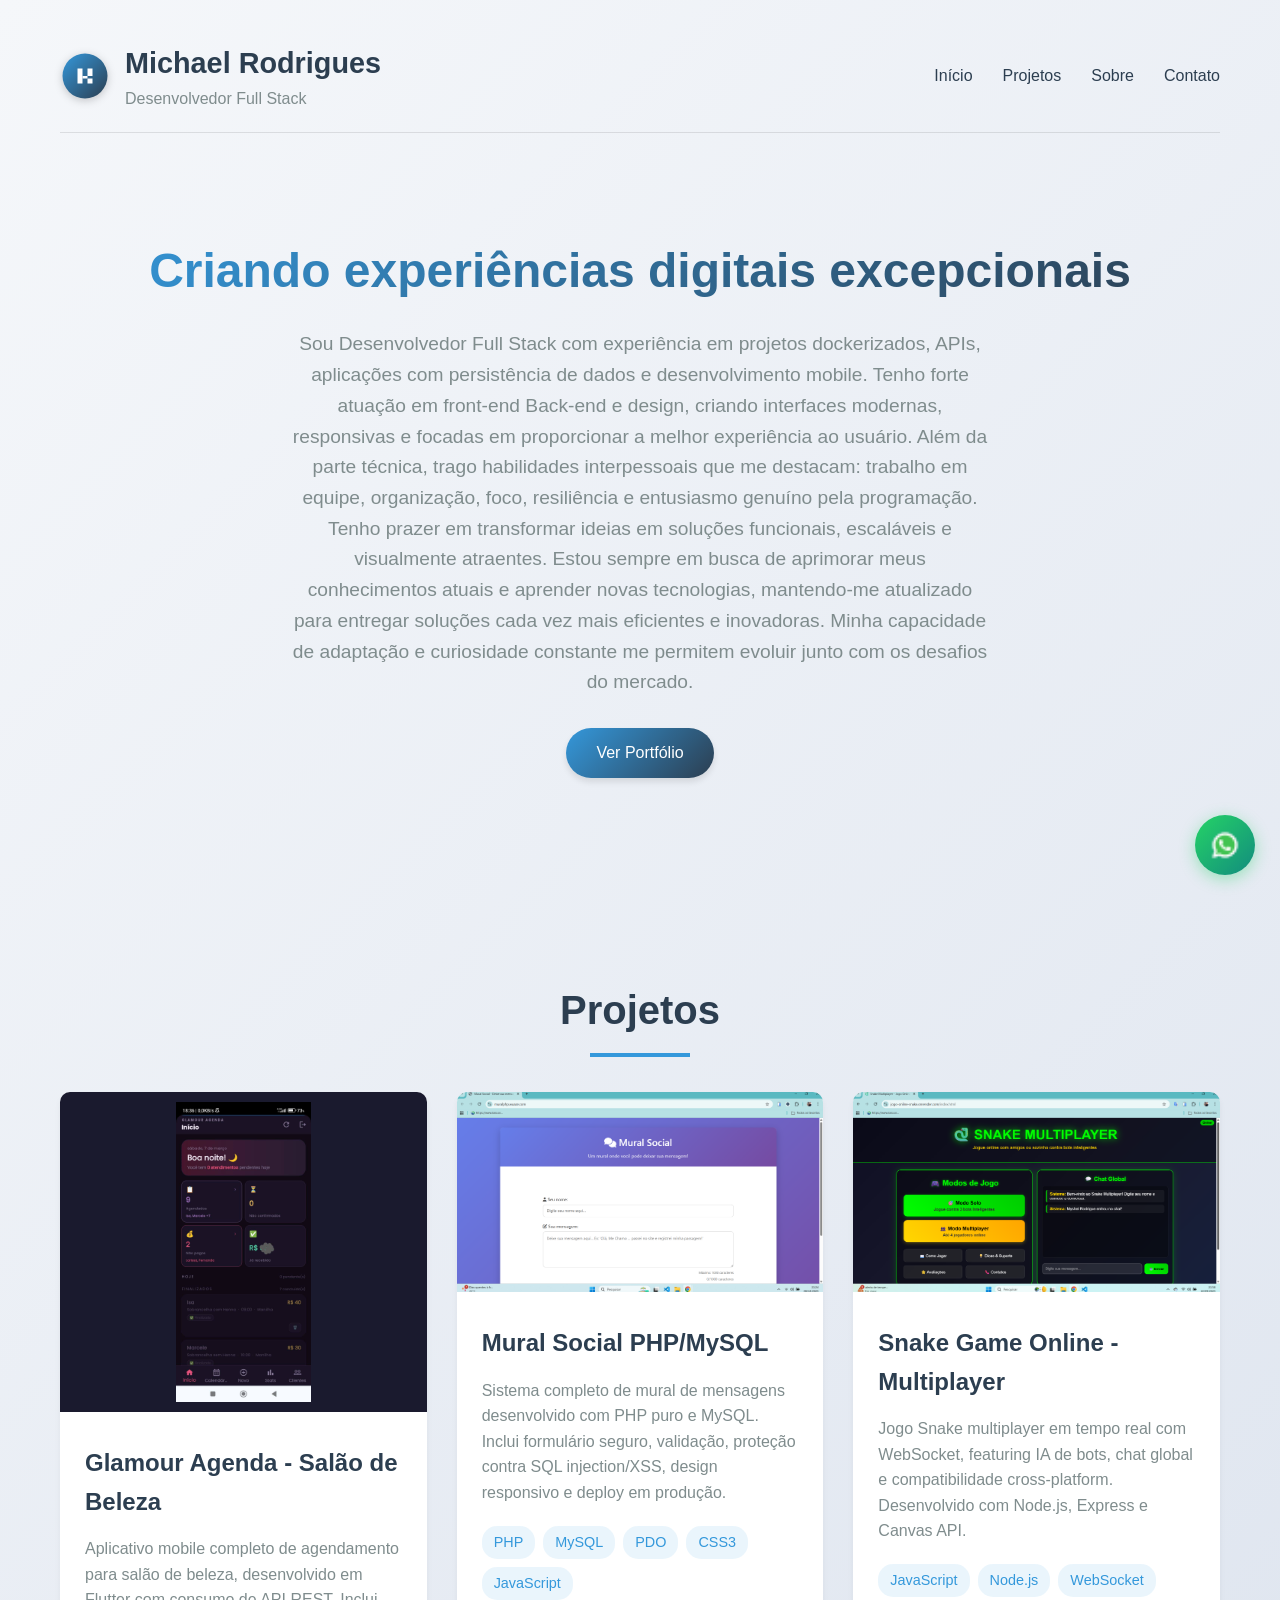
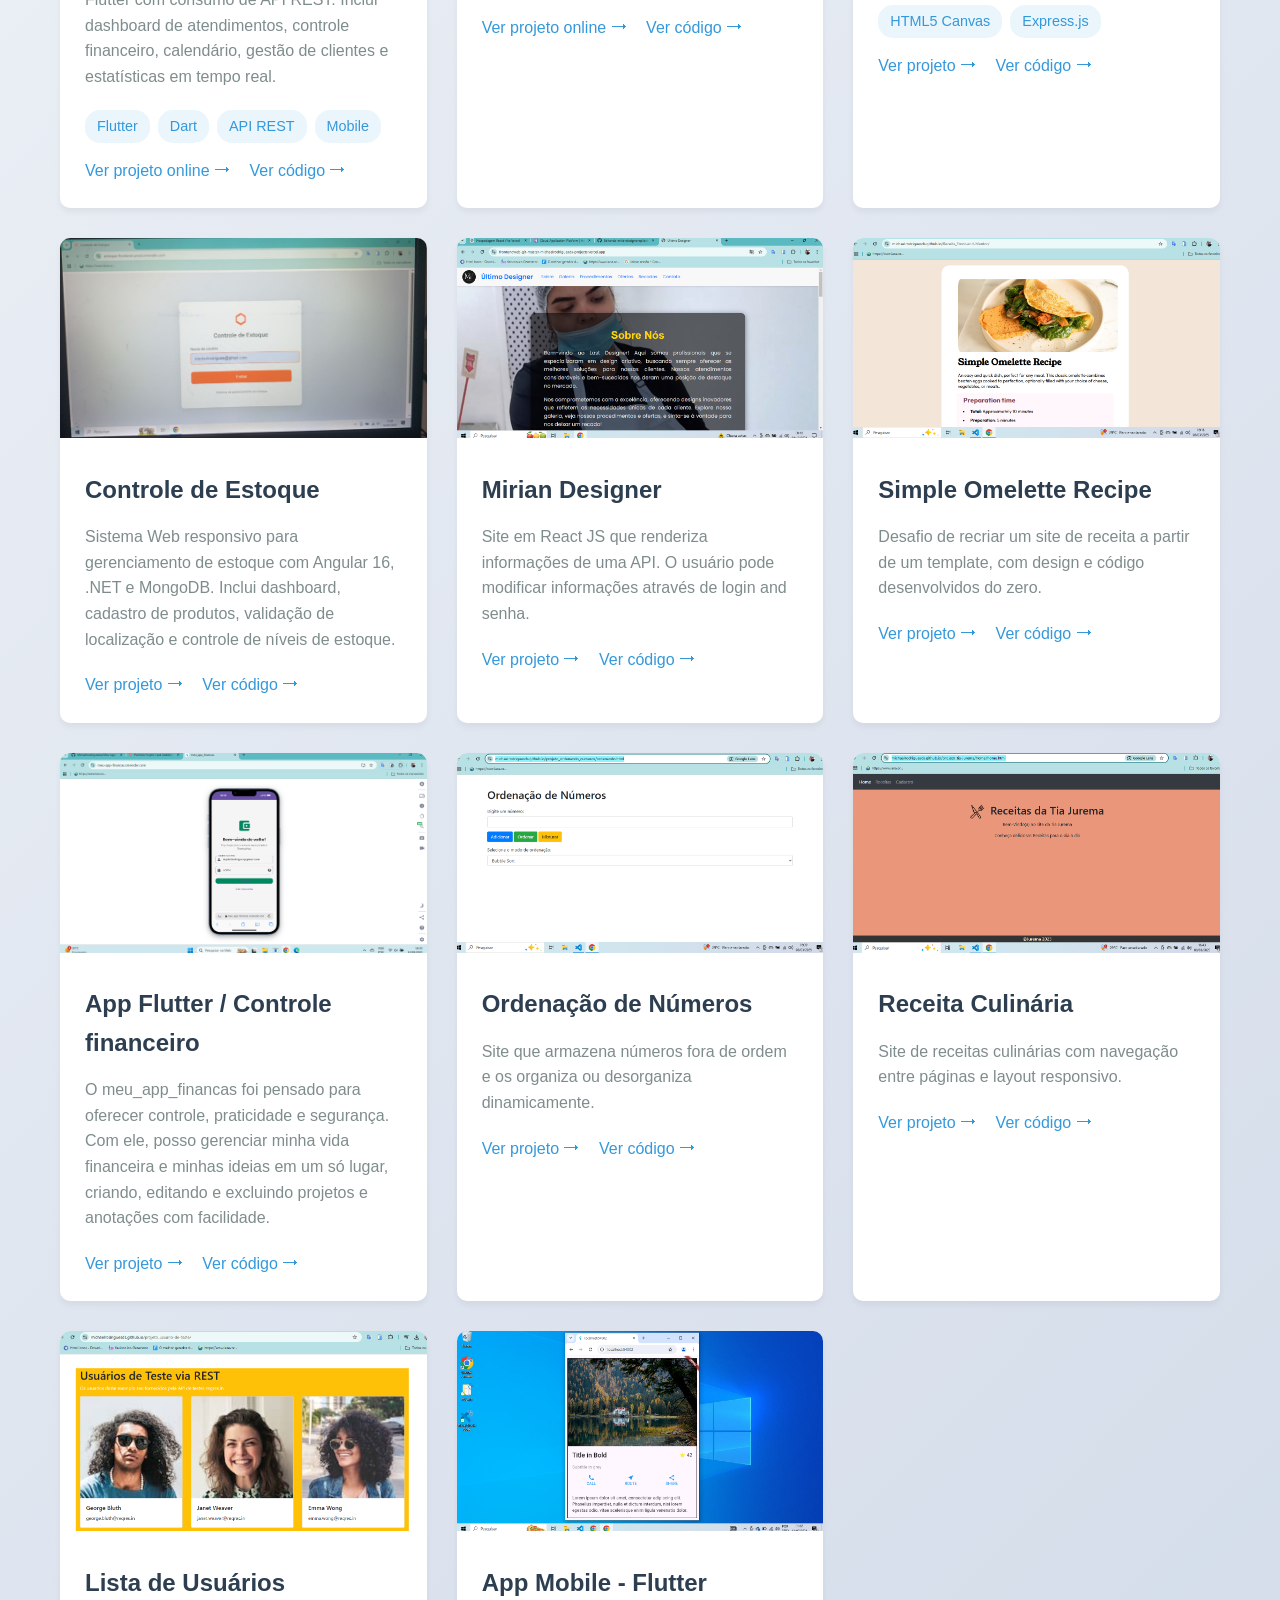
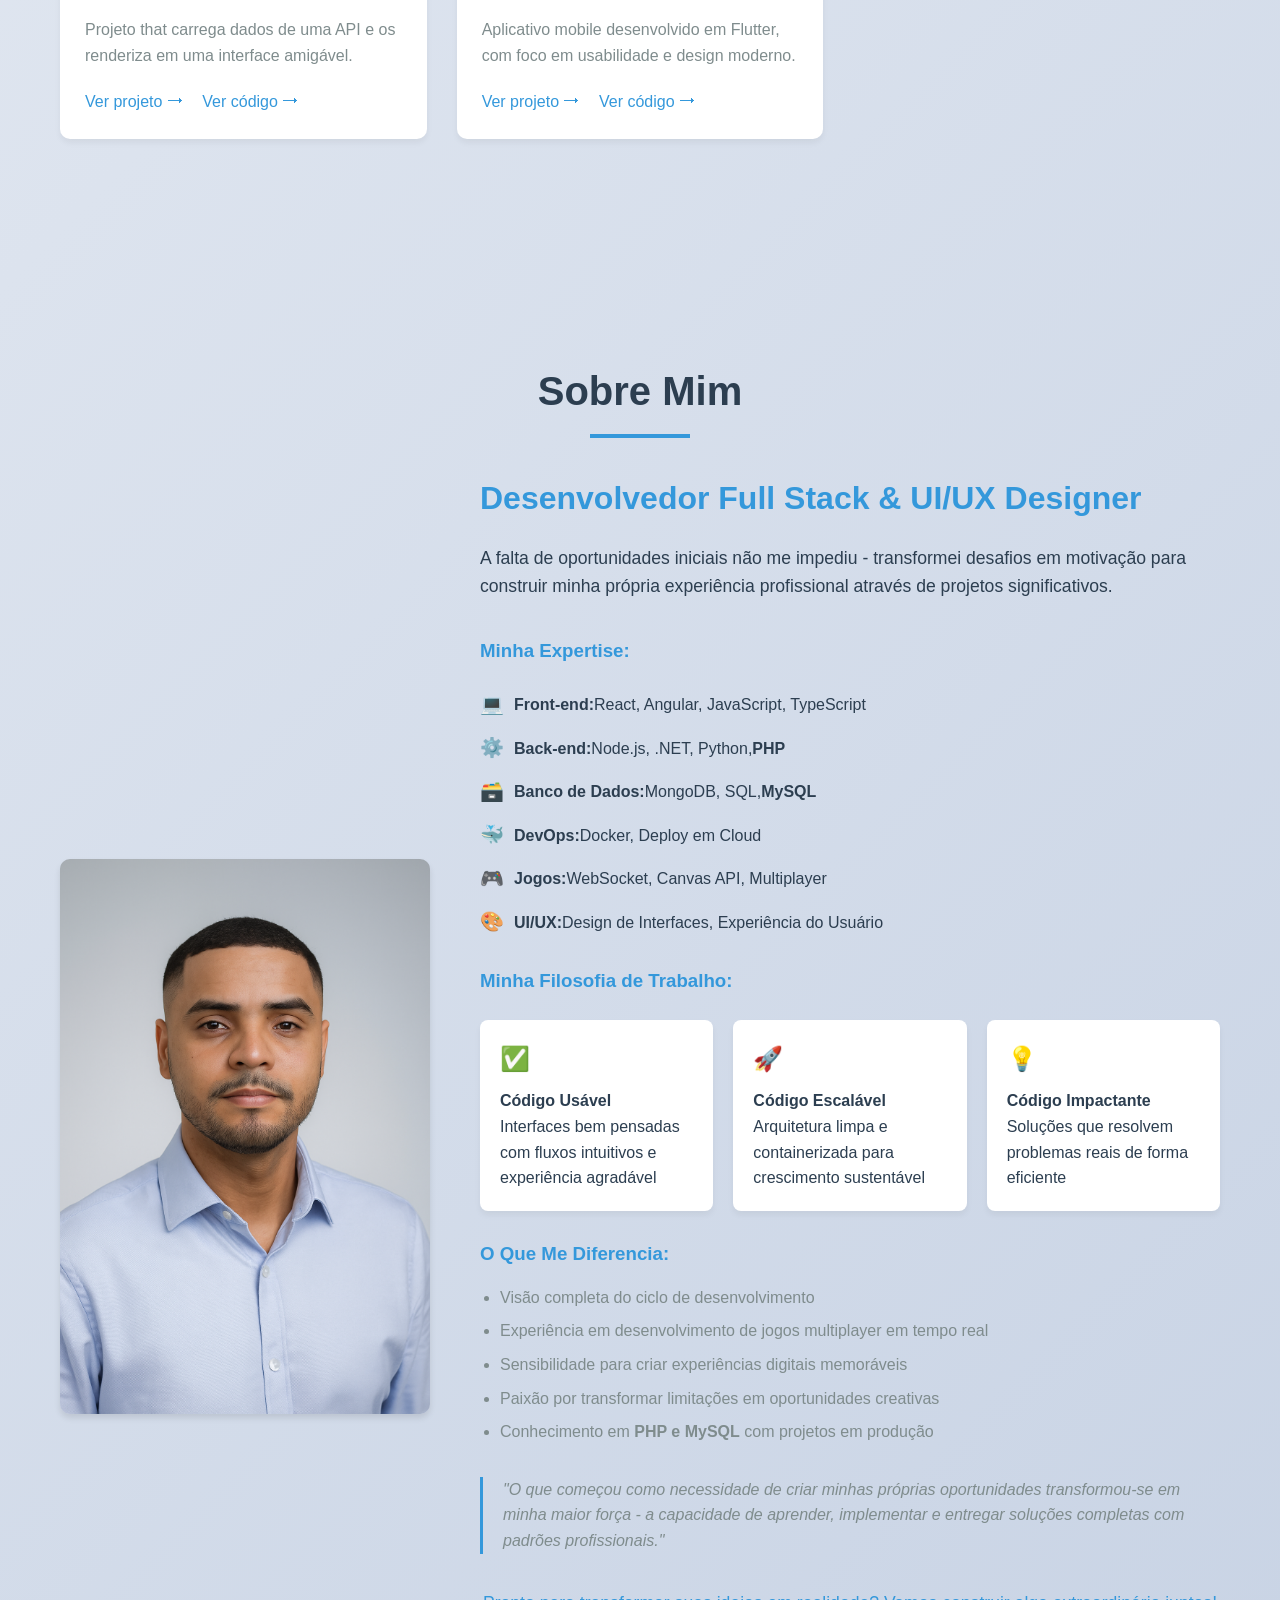
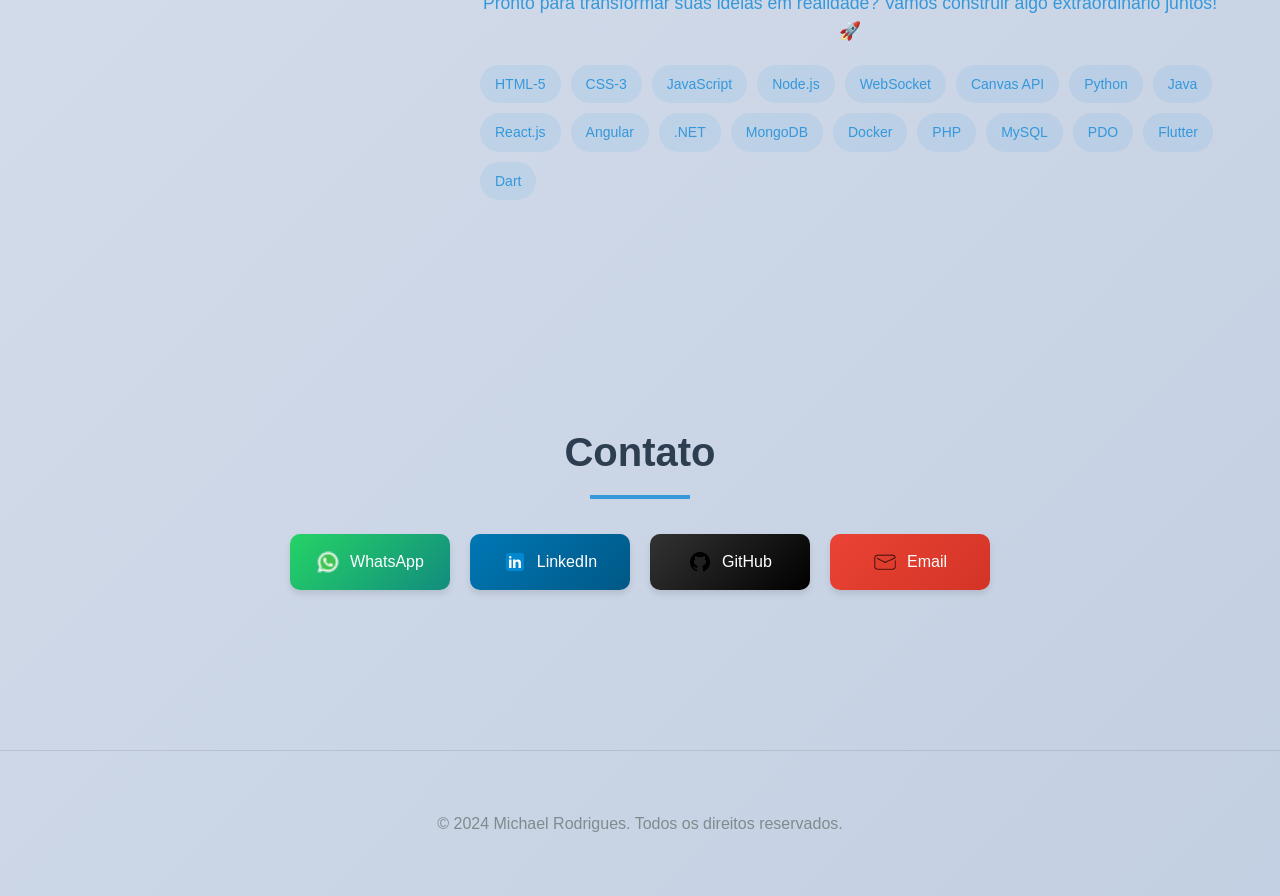
<file: index.htm>
<!DOCTYPE html>
<html lang="pt-br">
<head>
    <meta charset="UTF-8">
    <meta name="viewport" content="width=device-width, initial-scale=1.0">
    <link rel="icon" href="data:image/svg+xml,%3Csvg xmlns='http://www.w3.org/2000/svg' viewBox='0 0 100 100'%3E%3Ccircle cx='50' cy='50' r='45' fill='%233498db' /%3E%3Cpath d='M35,35 L45,35 L45,65 L35,65 Z' fill='white' /%3E%3Cpath d='M55,35 L65,35 L65,50 L55,50 Z' fill='white' /%3E%3Cpath d='M55,55 L65,55 L65,65 L55,65 Z' fill='white' /%3E%3Cpath d='M45,50 L55,50 L55,55 L45,55 Z' fill='white' /%3E%3C/svg%3E" type="image/svg+xml">
    <title>Michael Rodrigues - Portfólio</title>
   <link rel="stylesheet" href="styles.css">
</head>
<body>
    <div class="container">
        <header>
            <a href="#" class="logo">
                <svg width="50" height="50" viewBox="0 0 100 100" class="logo-svg">
                    <defs>
                        <linearGradient id="gradient" x1="0%" y1="0%" x2="100%" y2="100%">
                            <stop offset="0%" stop-color="#3498db" />
                            <stop offset="100%" stop-color="#2c3e50" />
                        </linearGradient>
                    </defs>
                    <circle cx="50" cy="50" r="45" fill="url(#gradient)" />
                    <path d="M35,35 L45,35 L45,65 L35,65 Z" fill="white" />
                    <path d="M55,35 L65,35 L65,50 L55,50 Z" fill="white" />
                    <path d="M55,55 L65,55 L65,65 L55,65 Z" fill="white" />
                    <path d="M45,50 L55,50 L55,55 L45,55 Z" fill="white" />
                </svg>
                <div class="logo-text">
                    <span class="logo-name">Michael Rodrigues</span>
                    <span class="logo-title">Desenvolvedor Full Stack</span>
                </div>
            </a>
            
            <nav>
                <ul>
                    <li><a href="#home">Início</a></li>
                    <li><a href="#projetos">Projetos</a></li>
                    <li><a href="#sobre">Sobre</a></li>
                    <li><a href="#contato">Contato</a></li>
                </ul>
            </nav>
        </header>
        
        <section class="hero" id="home">
            <h1>Criando experiências digitais excepcionais</h1>
            <p>Sou Desenvolvedor Full Stack com experiência em projetos dockerizados, APIs, aplicações com persistência de dados e desenvolvimento mobile. Tenho forte atuação em front-end Back-end e design, criando interfaces modernas, responsivas e focadas em proporcionar a melhor experiência ao usuário.

Além da parte técnica, trago habilidades interpessoais que me destacam: trabalho em equipe, organização, foco, resiliência e entusiasmo genuíno pela programação. Tenho prazer em transformar ideias em soluções funcionais, escaláveis e visualmente atraentes.

Estou sempre em busca de aprimorar meus conhecimentos atuais e aprender novas tecnologias, mantendo-me atualizado para entregar soluções cada vez mais eficientes e inovadoras. Minha capacidade de adaptação e curiosidade constante me permitem evoluir junto com os desafios do mercado.</p>
            <a href="#projetos" class="btn">Ver Portfólio</a>
        </section>
        
        <section class="secao" id="projetos">
            <h2 class="titulo-secao">Projetos</h2>
            <div class="grade-projetos">

                <!-- NOVO CARD: Glamour Agenda Flutter -->
                <div class="card-projetos">
                    <img class="img-projeto-retrato" src="./img/glamour-agenda.jpg" alt="Glamour Agenda - Sistema de Agendamento">
                    <div class="info-projeto">
                        <h3>Glamour Agenda - Salão de Beleza</h3>
                        <p>Aplicativo mobile completo de agendamento para salão de beleza, desenvolvido em Flutter com consumo de API REST. Inclui dashboard de atendimentos, controle financeiro, calendário, gestão de clientes e estatísticas em tempo real.</p>
                        <div class="tecnologias-projeto">
                            <span class="tag-tecnologia">Flutter</span>
                            <span class="tag-tecnologia">Dart</span>
                            <span class="tag-tecnologia">API REST</span>
                            <span class="tag-tecnologia">Mobile</span>
                        </div>
                        <a href="https://glamour-agenda.netlify.app/" target="_blank" rel="noopener noreferrer">Ver projeto online ⭢</a>
                        <a href="https://github.com/Michaelrodriguesds/GlamourFrontend" target="_blank" rel="noopener noreferrer">Ver código ⭢</a>
                    </div>
                </div>
                
                <!-- NOVO CARD: Mural Social PHP -->
                <div class="card-projetos">
                    <img class="img-projeto" src="https://raw.githubusercontent.com/Michaelrodriguesds/mural-Mensagem-PHP/main/screenshot.png" alt="Mural Social PHP" onerror="this.src='img/placeholder-php.jpg'">
                    <div class="info-projeto">
                        <h3>Mural Social PHP/MySQL</h3>
                        <p>Sistema completo de mural de mensagens desenvolvido com PHP puro e MySQL. Inclui formulário seguro, validação, proteção contra SQL injection/XSS, design responsivo e deploy em produção.</p>
                        <div class="tecnologias-projeto">
                            <span class="tag-tecnologia">PHP</span>
                            <span class="tag-tecnologia">MySQL</span>
                            <span class="tag-tecnologia">PDO</span>
                            <span class="tag-tecnologia">CSS3</span>
                            <span class="tag-tecnologia">JavaScript</span>
                        </div>
                        <a href="https://muralphp.wuaze.com/" target="_blank" rel="noopener noreferrer">Ver projeto online ⭢</a>
                        <a href="https://github.com/Michaelrodriguesds/mural-Mensagem-PHP" target="_blank" rel="noopener noreferrer">Ver código ⭢</a>
                    </div>
                </div>
                
                <!-- Card 1: Snake Game Online -->
                <div class="card-projetos">
                    <img class="img-projeto" src="./img/telapc.png" alt="Snake Game Online">
                    <div class="info-projeto">
                        <h3>Snake Game Online - Multiplayer</h3>
                        <p>Jogo Snake multiplayer em tempo real com WebSocket, featuring IA de bots, chat global e compatibilidade cross-platform. Desenvolvido com Node.js, Express e Canvas API.</p>
                        <div class="tecnologias-projeto">
                            <span class="tag-tecnologia">JavaScript</span>
                            <span class="tag-tecnologia">Node.js</span>
                            <span class="tag-tecnologia">WebSocket</span>
                            <span class="tag-tecnologia">HTML5 Canvas</span>
                            <span class="tag-tecnologia">Express.js</span>
                        </div>
                        <a href="https://jogo-online-snake.onrender.com/index.html" target="_blank" rel="noopener noreferrer">Ver projeto ⭢</a>
                        <a href="https://github.com/Michaelrodriguesds/Jogo_online_snake" target="_blank" rel="noopener noreferrer">Ver código ⭢</a>
                    </div>
                </div>

                <!-- Card 2: Controle de Estoque -->
                <div class="card-projetos">
                    <img class="img-projeto" src="./img/login-pc.jpg" alt="Controle de Estoque">
                    <div class="info-projeto">
                        <h3>Controle de Estoque</h3>
                        <p>Sistema Web responsivo para gerenciamento de estoque com Angular 16, .NET e MongoDB. Inclui
                            dashboard, cadastro de produtos, validação de localização e controle de níveis de estoque.</p>
                        <a href="https://estoque-frontend-prod.onrender.com/" target="_blank" rel="noopener noreferrer">Ver
                            projeto ⭢</a>
                        <a href="https://github.com/Michaelrodriguesds/Controle_De_Estoque/tree/main" target="_blank"
                            rel="noopener noreferrer">Ver código ⭢</a>
                    </div>
                </div>

                <!-- Card 3: Mirian Designer -->
                <div class="card-projetos">
                    <img class="img-projeto" src="./img/mirianSit.png" alt="Mirian Designer">
                    <div class="info-projeto">
                        <h3>Mirian Designer</h3>
                        <p>Site em React JS que renderiza informações de uma API. O usuário pode modificar informações
                            através de login and senha.</p>
                        <a href="https://miriandesignerepiladora.netlify.app/" target="_blank"
                            rel="noopener noreferrer">Ver projeto ⭢</a>
                        <a href="https://github.com/Michaelrodriguesds/miriandesignerepiladora" target="_blank"
                            rel="noopener noreferrer">Ver código ⭢</a>
                    </div>
                </div>

                <!-- Card 4: Simple Omelette Recipe -->
                <div class="card-projetos">
                    <img class="img-projeto" src="./img/simpleOmelette.png" alt="Simple Omelette Recipe">
                    <div class="info-projeto">
                        <h3>Simple Omelette Recipe</h3>
                        <p>Desafio de recriar um site de receita a partir de um template, com design e código desenvolvidos
                            do zero.</p>
                        <a href="https://michaelrodriguesds.github.io/Receita_Front-end-Mentor/" target="_blank"
                            rel="noopener noreferrer">Ver projeto ⭢</a>
                        <a href="https://github.com/Michaelrodriguesds/Receita_Front-end-Mentor?tab=readme-ov-file"
                            target="_blank" rel="noopener noreferrer">Ver código ⭢</a>
                    </div>
                </div>

                <!-- Card 5: Controle Financeiro -->
                <div class="card-projetos">       
                    <img class="img-projeto" src="./img/login.png"alt="controle financeiro">
                    <div class="info-projeto">
                        <h3>App Flutter / Controle financeiro</h3>
                        <p>O meu_app_financas foi pensado para oferecer controle, praticidade e segurança.
                            Com ele, posso gerenciar minha vida financeira e minhas ideias em um só lugar, criando, editando
                            e excluindo projetos e anotações com facilidade.</p>
                        <a href="https://meu-app-financas.onrender.com/" target="_blank" rel="noopener noreferrer">Ver
                            projeto ⭢</a>
                        <a href="https://github.com/Michaelrodriguesds/Meu-AppControll" target="_blank"
                            rel="noopener noreferrer">Ver código ⭢</a>
                    </div>
                </div>

                <!-- Card 6: Ordenação de Números -->
                <div class="card-projetos">
                    <img class="img-projeto" src="./img/ordenaçaoNumerico.png" alt="Ordenação de Números">
                    <div class="info-projeto">
                        <h3>Ordenação de Números</h3>
                        <p>Site que armazena números fora de ordem e os organiza ou desorganiza dinamicamente.</p>
                        <a href="https://michaelrodriguesds.github.io/projeto_ordenando_numeros/ordenando.html"
                            target="_blank" rel="noopener noreferrer">Ver projeto ⭢</a>
                        <a href="https://github.com/Michaelrodriguesds/projeto_ordenando_numeros" target="_blank"
                            rel="noopener noreferrer">Ver código ⭢</a>
                    </div>
                </div>

                <!-- Card 7: Receita Culinária -->
                <div class="card-projetos">
                    <img class="img-projeto" src="./img/TiaJurema.png" alt="Receita Culinária">
                    <div class="info-projeto">
                        <h3>Receita Culinária</h3>
                        <p>Site de receitas culinárias com navegação entre páginas e layout responsivo.</p>
                        <a href="https://michaelrodriguesds.github.io/projeto_tia-jurema/home/home.html" target="_blank"
                            rel="noopener noreferrer">Ver projeto ⭢</a>
                        <a href="https://github.com/Michaelrodriguesds/projeto_tia-jurema?tab=readme-ov-file"
                            target="_blank" rel="noopener noreferrer">Ver código ⭢</a>
                    </div>
                </div>

                <!-- Card 8: Lista de Usuários -->
                <div class="card-projetos">
                    <img class="img-projeto" src="./img/ListaUsuario.png" alt="Lista de Usuários">
                    <div class="info-projeto">
                        <h3>Lista de Usuários</h3>
                        <p>Projeto that carrega dados de uma API e os renderiza em uma interface amigável.</p>
                        <a href="https://michaelrodriguesds.github.io/projeto_usuario-de-teste/" target="_blank"
                            rel="noopener noreferrer">Ver projeto ⭢</a>
                        <a href="https://github.com/Michaelrodriguesds/projeto_usuario-de-teste/blob/main/index.html"
                            target="_blank" rel="noopener noreferrer">Ver código ⭢</a>
                    </div>
                </div>

                <!-- Card 9: App Mobile - Flutter -->
                <div class="card-projetos">
                    <img class="img-projeto" src="./img/FluteeMobil.png" alt="App Mobile Flutter">
                    <div class="info-projeto">
                        <h3>App Mobile - Flutter</h3>
                        <p>Aplicativo mobile desenvolvido em Flutter, com foco em usabilidade e design moderno.</p>
                        <a href="https://github.com/Michaelrodriguesds/App_Em_Flutter" target="_blank"
                            rel="noopener noreferrer">Ver projeto ⭢</a>
                        <a href="https://github.com/Michaelrodriguesds/App_Em_Flutter" target="_blank"
                            rel="noopener noreferrer">Ver código ⭢</a>
                    </div>
                </div>
            </div>
        </section>

        <section class="secao" id="sobre">
            <h2 class="titulo-secao">Sobre Mim</h2>
            <div class="sobre">
                <img class="img-sobre" src="img/Perfil.jpg"alt="Foto de perfil">
                <div class="conteudo-sobre">
                    <h2 class="titulo-destaque">Desenvolvedor Full Stack & UI/UX Designer</h2>

                    <p class="destaque">A falta de oportunidades iniciais não me impediu - transformei desafios em motivação
                        para construir minha própria experiência profissional através de projetos significativos.</p>

                    <div class="expertise">
                        <h3>Minha Expertise:</h3>
                        <ul class="lista-habilidades">
                            <li><span class="icone">💻</span> <strong>Front-end:</strong> React, Angular, JavaScript,
                                TypeScript</li>
                            <li><span class="icone">⚙️</span> <strong>Back-end:</strong> Node.js, .NET, Python, <strong>PHP</strong></li>
                            <li><span class="icone">🗃️</span> <strong>Banco de Dados:</strong> MongoDB, SQL, <strong>MySQL</strong></li>
                            <li><span class="icone">🐳</span> <strong>DevOps:</strong> Docker, Deploy em Cloud</li>
                            <li><span class="icone">🎮</span> <strong>Jogos:</strong> WebSocket, Canvas API, Multiplayer</li>
                            <li><span class="icone">🎨</span> <strong>UI/UX:</strong> Design de Interfaces, Experiência do
                                Usuário</li>
                        </ul>
                    </div>

                    <div class="filosofia">
                        <h3>Minha Filosofia de Trabalho:</h3>
                        <div class="pilares">
                            <div class="pilar">
                                <span class="icone-pilar">✅</span>
                                <h4>Código Usável</h4>
                                <p>Interfaces bem pensadas com fluxos intuitivos e experiência agradável</p>
                            </div>
                            <div class="pilar">
                                <span class="icone-pilar">🚀</span>
                                <h4>Código Escalável</h4>
                                <p>Arquitetura limpa e containerizada para crescimento sustentável</p>
                            </div>
                            <div class="pilar">
                                <span class="icone-pilar">💡</span>
                                <h4>Código Impactante</h4>
                                <p>Soluções que resolvem problemas reais de forma eficiente</p>
                            </div>
                        </div>
                    </div>

                    <div class="diferenciais">
                        <h3>O Que Me Diferencia:</h3>
                        <ul class="lista-diferenciais">
                            <li>Visão completa do ciclo de desenvolvimento</li>
                            <li>Experiência em desenvolvimento de jogos multiplayer em tempo real</li>
                            <li>Sensibilidade para criar experiências digitais memoráveis</li>
                            <li>Paixão por transformar limitações em oportunidades creativas</li>
                            <li>Conhecimento em <strong>PHP e MySQL</strong> com projetos em produção</li>
                        </ul>
                    </div>

                    <blockquote class="citacao">
                        "O que começou como necessidade de criar minhas próprias oportunidades transformou-se em minha maior
                        força - a capacidade de aprender, implementar e entregar soluções completas com padrões
                        profissionais."
                    </blockquote>

                    <p class="chamada">Pronto para transformar suas ideias em realidade? Vamos construir algo extraordinário
                        juntos! 🚀</p>
                        
                    <div class="habilidades">
                        <span class="tag-habilidades">HTML-5</span>
                        <span class="tag-habilidades">CSS-3</span>
                        <span class="tag-habilidades">JavaScript</span>
                        <span class="tag-habilidades">Node.js</span>
                        <span class="tag-habilidades">WebSocket</span>
                        <span class="tag-habilidades">Canvas API</span>
                        <span class="tag-habilidades">Python</span>
                        <span class="tag-habilidades">Java</span>
                        <span class="tag-habilidades">React.js</span>
                        <span class="tag-habilidades">Angular</span>
                        <span class="tag-habilidades">.NET</span>
                        <span class="tag-habilidades">MongoDB</span>
                        <span class="tag-habilidades">Docker</span>
                        <span class="tag-habilidades">PHP</span>
                        <span class="tag-habilidades">MySQL</span>
                        <span class="tag-habilidades">PDO</span>
                        <span class="tag-habilidades">Flutter</span>
                        <span class="tag-habilidades">Dart</span>
                    </div>
                </div>
            </div>
        </section>

        <section class="secao" id="contato">
            <h2 class="titulo-secao">Contato</h2>
            <div class="botoes-contatos">
                <a class="botao-contato whatsapp"
                    href="https://api.whatsapp.com/send?phone=5521994550189&text=Olá,%20como%20posso%20ter%20ajuda?"
                    target="_blank" rel="noopener noreferrer">
                    <img src="./img/icons8-whatsapp-16.png" alt="WhatsApp">
                    <span>WhatsApp</span>
                </a>

                <a class="botao-contato Linkedin"
                    href="https://www.linkedin.com/in/michael-rodrigues-4%C2%B0-b741a1104/" target="_blank"
                    rel="noopener noreferrer">
                    <img src="./img/icons8-linkedin-48.png" alt="LinkedIn">
                    <span>LinkedIn</span>
                </a>

                <a class="botao-contato Github" href="https://github.com/Michaelrodriguesds" target="_blank"
                    rel="noopener noreferrer">
                    <img src="./img/icons8-github-24.png" alt="GitHub">
                    <span>GitHub</span>
                </a>

                <a class="botao-contato Email" href="/cdn-cgi/l/email-protection#7914000a111c150b161d0b101e0c1c0a391e14181015571a1614">
                    <img src="./img/icons8-nova-mensagem-64.png" alt="Email">
                    <span>Email</span>
                </a>
            </div>
        </section>
    </div>
    
    <footer>
        <div class="container">
            <p>&copy; 2024 Michael Rodrigues. Todos os direitos reservados.</p>
        </div>
    </footer>

    <!-- Botão flutuante de WhatsApp -->
    <a href="https://api.whatsapp.com/send?phone=5521994550189&text=Olá,%20gostaria%20de%20conversar%20sobre%20seu%20portfólio!" 
       class="whatsapp-float" 
       target="_blank"
       rel="noopener noreferrer"
       aria-label="Entrar em contato via WhatsApp">
        <img src="./img/icons8-whatsapp-16.png" alt="WhatsApp" style="width: 30px; height: 30px;">
    </a>

    <!-- Botão flutuante de Voltar ao Topo -->
    <button id="back-to-top" aria-label="Voltar ao topo">
        <svg xmlns="http://www.w3.org/2000/svg" width="22" height="22" viewBox="0 0 24 24" fill="none" stroke="white" stroke-width="2.5" stroke-linecap="round" stroke-linejoin="round">
            <polyline points="18 15 12 9 6 15"></polyline>
        </svg>
    </button>
<script src="scripts.js"></script>
</body>
</html>
</file>
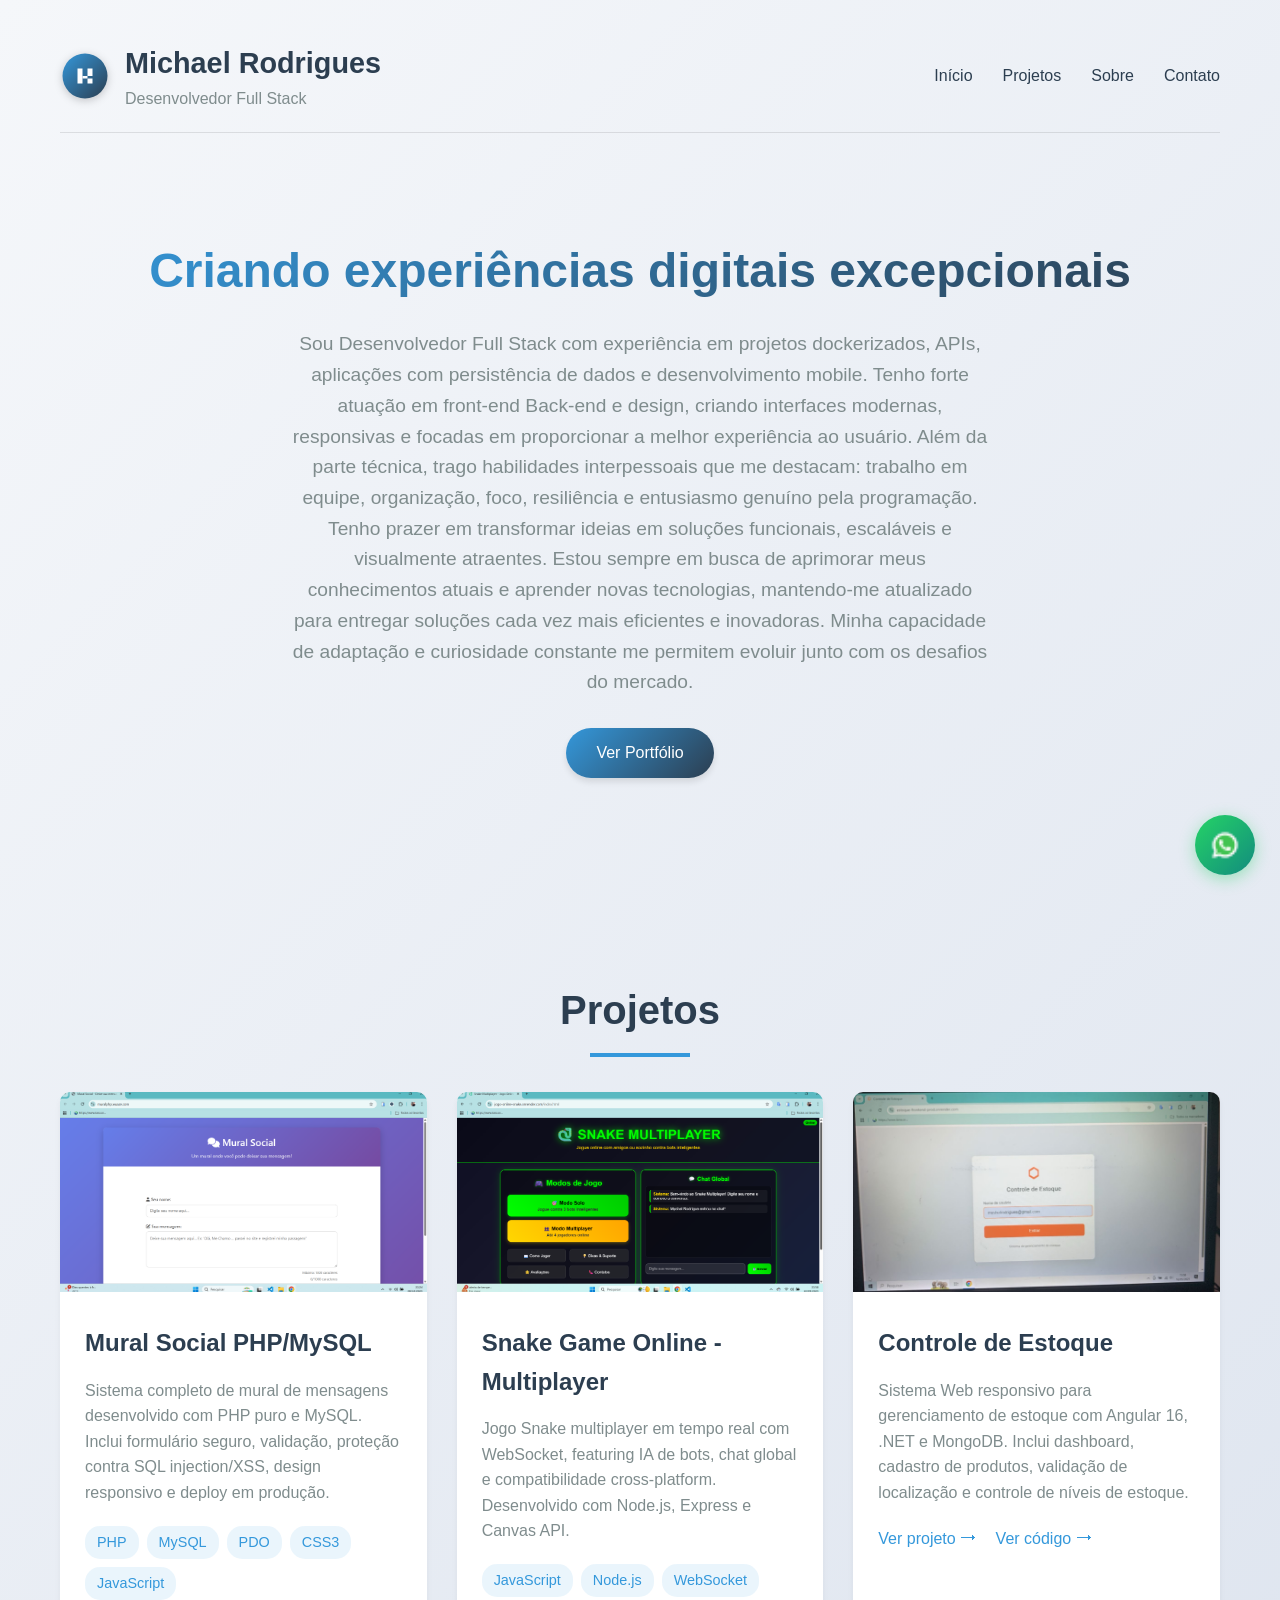
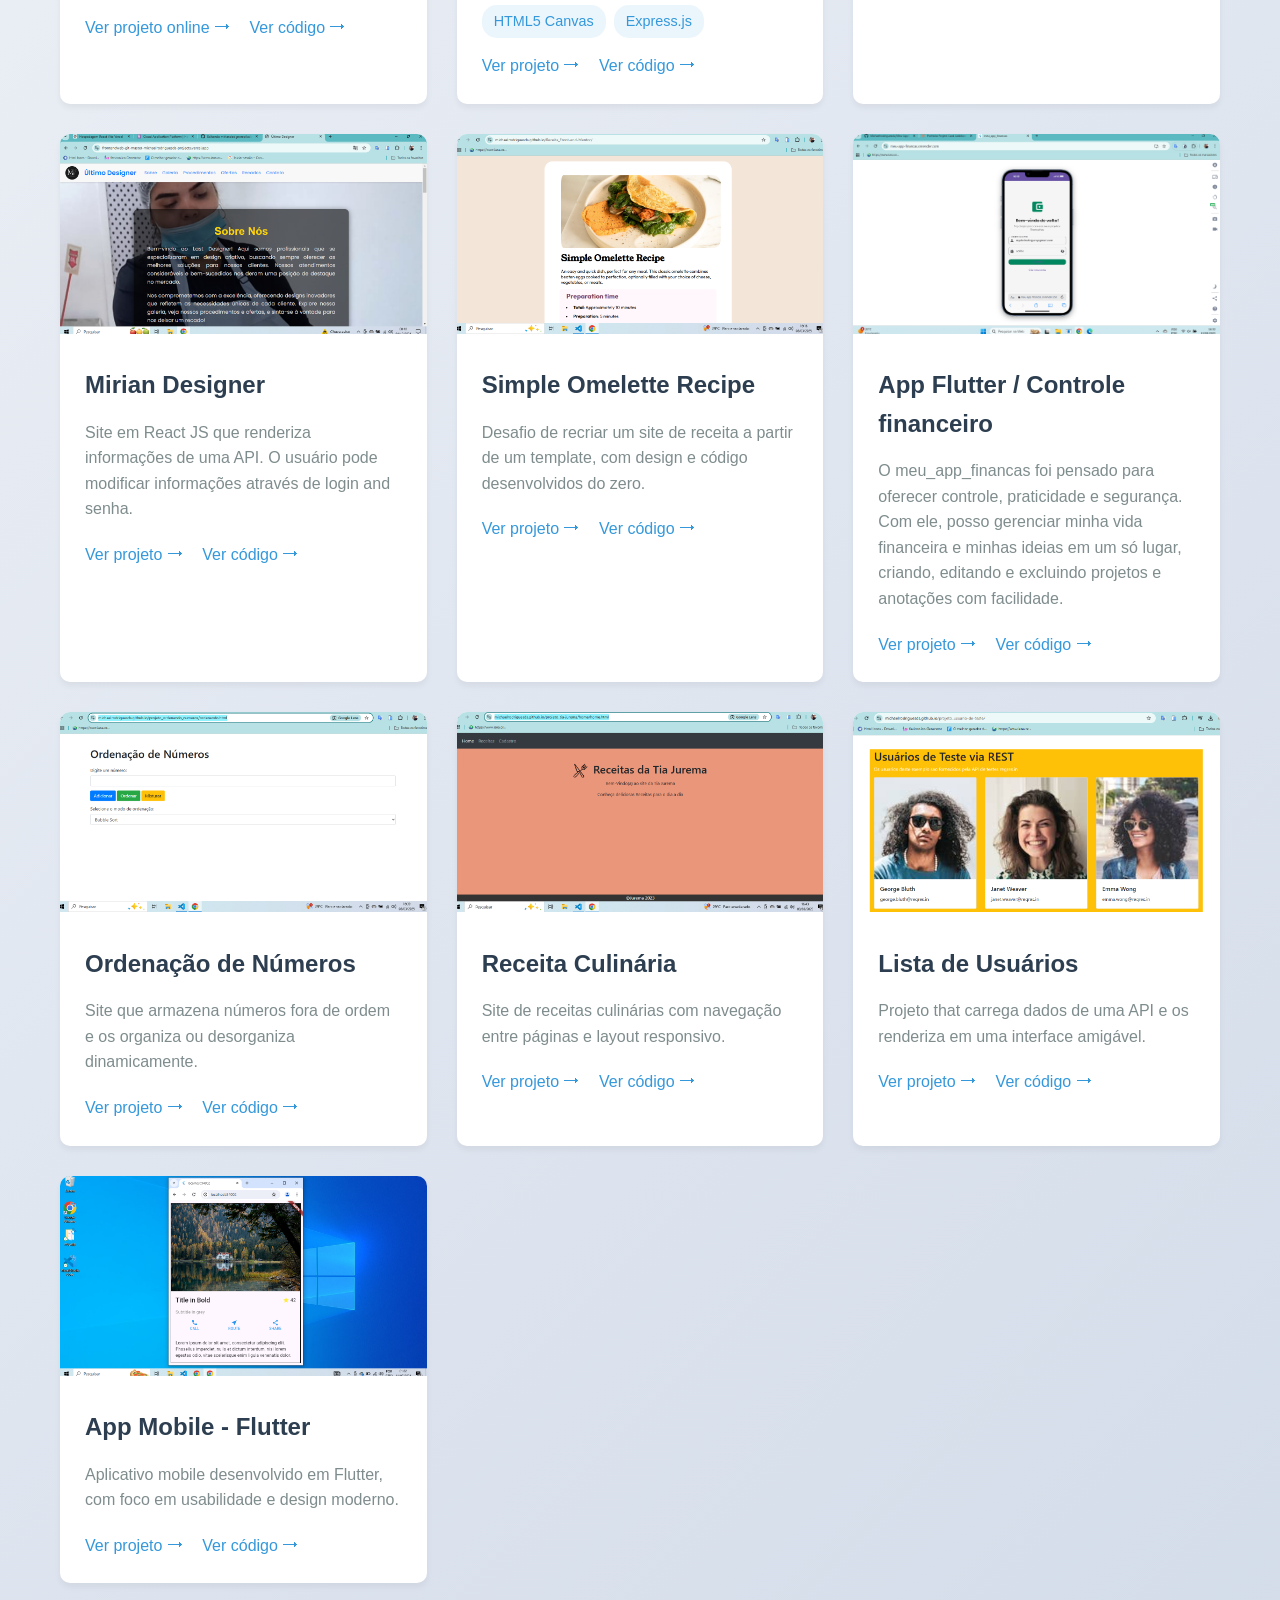
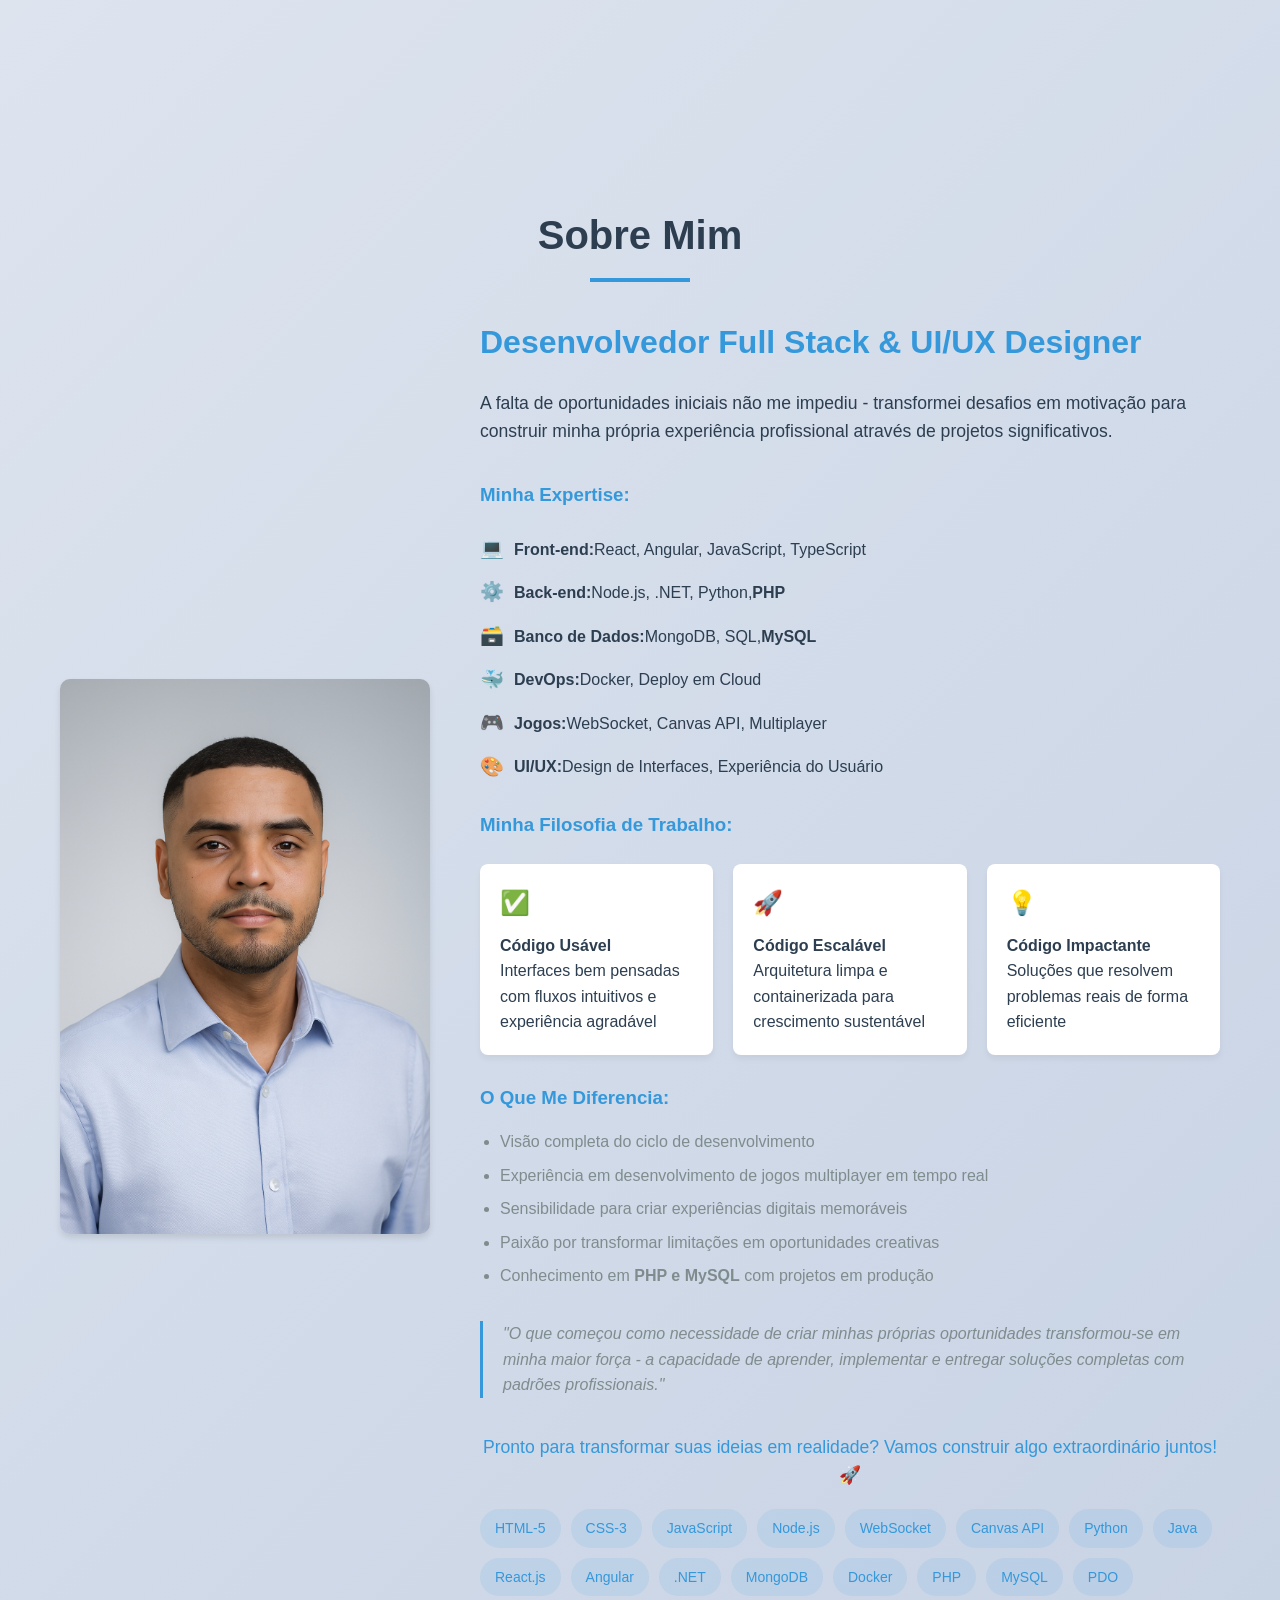
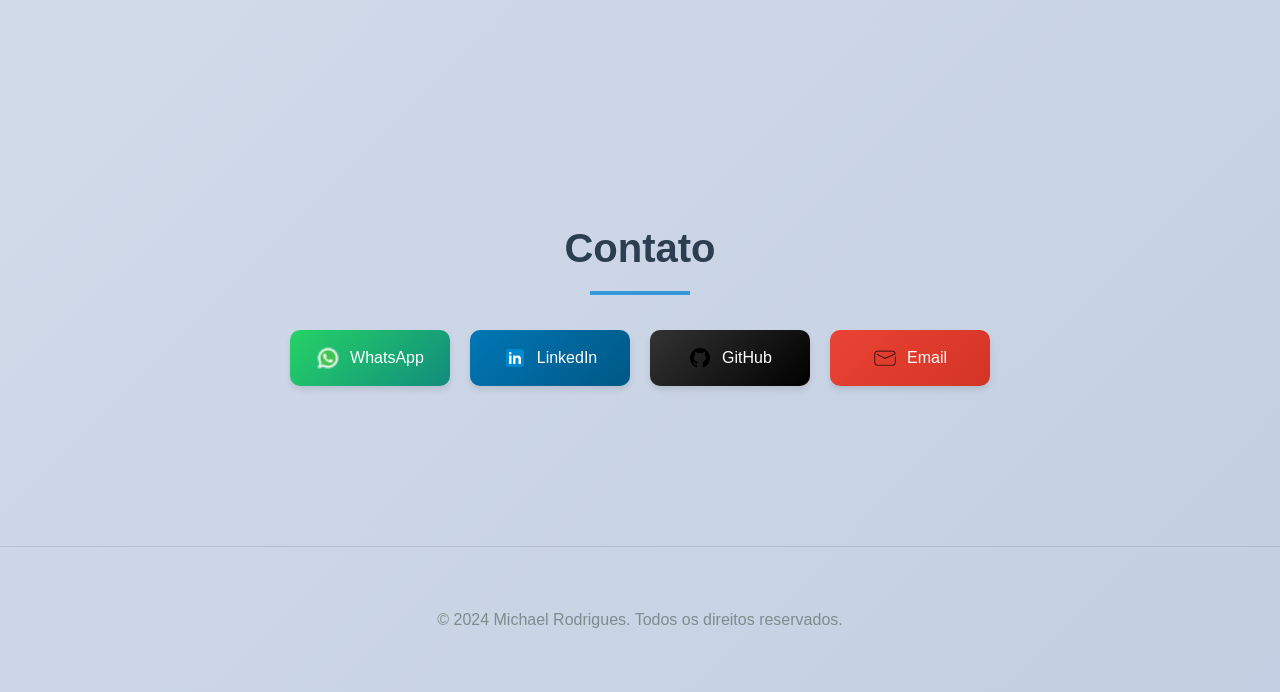
<file: index.html>
<!DOCTYPE html>
<html lang="pt-br">
<head>
    <meta charset="UTF-8">
    <meta name="viewport" content="width=device-width, initial-scale=1.0">
    <link rel="icon" href="data:image/svg+xml,%3Csvg xmlns='http://www.w3.org/2000/svg' viewBox='0 0 100 100'%3E%3Ccircle cx='50' cy='50' r='45' fill='%233498db' /%3E%3Cpath d='M35,35 L45,35 L45,65 L35,65 Z' fill='white' /%3E%3Cpath d='M55,35 L65,35 L65,50 L55,50 Z' fill='white' /%3E%3Cpath d='M55,55 L65,55 L65,65 L55,65 Z' fill='white' /%3E%3Cpath d='M45,50 L55,50 L55,55 L45,55 Z' fill='white' /%3E%3C/svg%3E" type="image/svg+xml">
    <title>Michael Rodrigues - Portfólio</title>
   <link rel="stylesheet" href="styles.css">
</head>
<body>
    <div class="container">
        <header>
            <a href="#" class="logo">
                <svg width="50" height="50" viewBox="0 0 100 100" class="logo-svg">
                    <defs>
                        <linearGradient id="gradient" x1="0%" y1="0%" x2="100%" y2="100%">
                            <stop offset="0%" stop-color="#3498db" />
                            <stop offset="100%" stop-color="#2c3e50" />
                        </linearGradient>
                    </defs>
                    <circle cx="50" cy="50" r="45" fill="url(#gradient)" />
                    <path d="M35,35 L45,35 L45,65 L35,65 Z" fill="white" />
                    <path d="M55,35 L65,35 L65,50 L55,50 Z" fill="white" />
                    <path d="M55,55 L65,55 L65,65 L55,65 Z" fill="white" />
                    <path d="M45,50 L55,50 L55,55 L45,55 Z" fill="white" />
                </svg>
                <div class="logo-text">
                    <span class="logo-name">Michael Rodrigues</span>
                    <span class="logo-title">Desenvolvedor Full Stack</span>
                </div>
            </a>
            
            <nav>
                <ul>
                    <li><a href="#home">Início</a></li>
                    <li><a href="#projetos">Projetos</a></li>
                    <li><a href="#sobre">Sobre</a></li>
                    <li><a href="#contato">Contato</a></li>
                </ul>
            </nav>
        </header>
        
        <section class="hero" id="home">
            <h1>Criando experiências digitais excepcionais</h1>
            <p>Sou Desenvolvedor Full Stack com experiência em projetos dockerizados, APIs, aplicações com persistência de dados e desenvolvimento mobile. Tenho forte atuação em front-end Back-end e design, criando interfaces modernas, responsivas e focadas em proporcionar a melhor experiência ao usuário.

Além da parte técnica, trago habilidades interpessoais que me destacam: trabalho em equipe, organização, foco, resiliência e entusiasmo genuíno pela programação. Tenho prazer em transformar ideias em soluções funcionais, escaláveis e visualmente atraentes.

Estou sempre em busca de aprimorar meus conhecimentos atuais e aprender novas tecnologias, mantendo-me atualizado para entregar soluções cada vez mais eficientes e inovadoras. Minha capacidade de adaptação e curiosidade constante me permitem evoluir junto com os desafios do mercado.</p>
            <a href="#projetos" class="btn">Ver Portfólio</a>
        </section>
        
        <section class="secao" id="projetos">
            <h2 class="titulo-secao">Projetos</h2>
            <div class="grade-projetos">
                
                <!-- NOVO CARD: Mural Social PHP -->
                <div class="card-projetos">
                    <img class="img-projeto" src="https://raw.githubusercontent.com/Michaelrodriguesds/mural-Mensagem-PHP/main/screenshot.png" alt="Mural Social PHP" onerror="this.src='img/placeholder-php.jpg'">
                    <div class="info-projeto">
                        <h3>Mural Social PHP/MySQL</h3>
                        <p>Sistema completo de mural de mensagens desenvolvido com PHP puro e MySQL. Inclui formulário seguro, validação, proteção contra SQL injection/XSS, design responsivo e deploy em produção.</p>
                        <div class="tecnologias-projeto">
                            <span class="tag-tecnologia">PHP</span>
                            <span class="tag-tecnologia">MySQL</span>
                            <span class="tag-tecnologia">PDO</span>
                            <span class="tag-tecnologia">CSS3</span>
                            <span class="tag-tecnologia">JavaScript</span>
                        </div>
                        <a href="https://muralphp.wuaze.com/" target="_blank" rel="noopener noreferrer">Ver projeto online ⭢</a>
                        <a href="https://github.com/Michaelrodriguesds/mural-Mensagem-PHP" target="_blank" rel="noopener noreferrer">Ver código ⭢</a>
                    </div>
                </div>
                
                <!-- Card 1: Snake Game Online -->
                <div class="card-projetos">
                    <img class="img-projeto" src="./img/telapc.png" alt="Snake Game Online">
                    <div class="info-projeto">
                        <h3>Snake Game Online - Multiplayer</h3>
                        <p>Jogo Snake multiplayer em tempo real com WebSocket, featuring IA de bots, chat global e compatibilidade cross-platform. Desenvolvido com Node.js, Express e Canvas API.</p>
                        <div class="tecnologias-projeto">
                            <span class="tag-tecnologia">JavaScript</span>
                            <span class="tag-tecnologia">Node.js</span>
                            <span class="tag-tecnologia">WebSocket</span>
                            <span class="tag-tecnologia">HTML5 Canvas</span>
                            <span class="tag-tecnologia">Express.js</span>
                        </div>
                        <a href="https://jogo-online-snake.onrender.com/index.html" target="_blank" rel="noopener noreferrer">Ver projeto ⭢</a>
                        <a href="https://github.com/Michaelrodriguesds/Jogo_online_snake" target="_blank" rel="noopener noreferrer">Ver código ⭢</a>
                    </div>
                </div>

                <!-- Card 2: Controle de Estoque -->
                <div class="card-projetos">
                    <img class="img-projeto" src="./img/login-pc.jpg" alt="Controle de Estoque">
                    <div class="info-projeto">
                        <h3>Controle de Estoque</h3>
                        <p>Sistema Web responsivo para gerenciamento de estoque com Angular 16, .NET e MongoDB. Inclui
                            dashboard, cadastro de produtos, validação de localização e controle de níveis de estoque.</p>
                        <a href="https://estoque-frontend-prod.onrender.com/" target="_blank" rel="noopener noreferrer">Ver
                            projeto ⭢</a>
                        <a href="https://github.com/Michaelrodriguesds/Controle_De_Estoque/tree/main" target="_blank"
                            rel="noopener noreferrer">Ver código ⭢</a>
                    </div>
                </div>

                <!-- Card 3: Mirian Designer -->
                <div class="card-projetos">
                    <img class="img-projeto" src="./img/mirianSit.png" alt="Mirian Designer">
                    <div class="info-projeto">
                        <h3>Mirian Designer</h3>
                        <p>Site em React JS que renderiza informações de uma API. O usuário pode modificar informações
                            através de login and senha.</p>
                        <a href="https://miriandesignerepiladora.netlify.app/" target="_blank"
                            rel="noopener noreferrer">Ver projeto ⭢</a>
                        <a href="https://github.com/Michaelrodriguesds/miriandesignerepiladora" target="_blank"
                            rel="noopener noreferrer">Ver código ⭢</a>
                    </div>
                </div>

                <!-- Card 4: Simple Omelette Recipe -->
                <div class="card-projetos">
                    <img class="img-projeto" src="./img/simpleOmelette.png" alt="Simple Omelette Recipe">
                    <div class="info-projeto">
                        <h3>Simple Omelette Recipe</h3>
                        <p>Desafio de recriar um site de receita a partir de um template, com design e código desenvolvidos
                            do zero.</p>
                        <a href="https://michaelrodriguesds.github.io/Receita_Front-end-Mentor/" target="_blank"
                            rel="noopener noreferrer">Ver projeto ⭢</a>
                        <a href="https://github.com/Michaelrodriguesds/Receita_Front-end-Mentor?tab=readme-ov-file"
                            target="_blank" rel="noopener noreferrer">Ver código ⭢</a>
                    </div>
                </div>

                <!-- Card 5: Controle Financeiro -->
                <div class="card-projetos">       
                    <img class="img-projeto" src="./img/login.png"alt="controle financeiro">
                    <div class="info-projeto">
                        <h3>App Flutter / Controle financeiro</h3>
                        <p>O meu_app_financas foi pensado para oferecer controle, praticidade e segurança.
                            Com ele, posso gerenciar minha vida financeira e minhas ideias em um só lugar, criando, editando
                            e excluindo projetos e anotações com facilidade.</p>
                        <a href="https://meu-app-financas.onrender.com/" target="_blank" rel="noopener noreferrer">Ver
                            projeto ⭢</a>
                        <a href="https://github.com/Michaelrodriguesds/Meu-AppControll" target="_blank"
                            rel="noopener noreferrer">Ver código ⭢</a>
                    </div>
                </div>

                <!-- Card 6: Ordenação de Números -->
                <div class="card-projetos">
                    <img class="img-projeto" src="./img/ordenaçaoNumerico.png" alt="Ordenação de Números">
                    <div class="info-projeto">
                        <h3>Ordenação de Números</h3>
                        <p>Site que armazena números fora de ordem e os organiza ou desorganiza dinamicamente.</p>
                        <a href="https://michaelrodriguesds.github.io/projeto_ordenando_numeros/ordenando.html"
                            target="_blank" rel="noopener noreferrer">Ver projeto ⭢</a>
                        <a href="https://github.com/Michaelrodriguesds/projeto_ordenando_numeros" target="_blank"
                            rel="noopener noreferrer">Ver código ⭢</a>
                    </div>
                </div>

                <!-- Card 7: Receita Culinária -->
                <div class="card-projetos">
                    <img class="img-projeto" src="./img/TiaJurema.png" alt="Receita Culinária">
                    <div class="info-projeto">
                        <h3>Receita Culinária</h3>
                        <p>Site de receitas culinárias com navegação entre páginas e layout responsivo.</p>
                        <a href="https://michaelrodriguesds.github.io/projeto_tia-jurema/home/home.html" target="_blank"
                            rel="noopener noreferrer">Ver projeto ⭢</a>
                        <a href="https://github.com/Michaelrodriguesds/projeto_tia-jurema?tab=readme-ov-file"
                            target="_blank" rel="noopener noreferrer">Ver código ⭢</a>
                    </div>
                </div>

                <!-- Card 8: Lista de Usuários -->
                <div class="card-projetos">
                    <img class="img-projeto" src="./img/ListaUsuario.png" alt="Lista de Usuários">
                    <div class="info-projeto">
                        <h3>Lista de Usuários</h3>
                        <p>Projeto that carrega dados de uma API e os renderiza em uma interface amigável.</p>
                        <a href="https://michaelrodriguesds.github.io/projeto_usuario-de-teste/" target="_blank"
                            rel="noopener noreferrer">Ver projeto ⭢</a>
                        <a href="https://github.com/Michaelrodriguesds/projeto_usuario-de-teste/blob/main/index.html"
                            target="_blank" rel="noopener noreferrer">Ver código ⭢</a>
                    </div>
                </div>

                <!-- Card 9: App Mobile - Flutter -->
                <div class="card-projetos">
                    <img class="img-projeto" src="./img/FluteeMobil.png" alt="App Mobile Flutter">
                    <div class="info-projeto">
                        <h3>App Mobile - Flutter</h3>
                        <p>Aplicativo mobile desenvolvido em Flutter, com foco em usabilidade e design moderno.</p>
                        <a href="https://github.com/Michaelrodriguesds/App_Em_Flutter" target="_blank"
                            rel="noopener noreferrer">Ver projeto ⭢</a>
                        <a href="https://github.com/Michaelrodriguesds/App_Em_Flutter" target="_blank"
                            rel="noopener noreferrer">Ver código ⭢</a>
                    </div>
                </div>
            </div>
        </section>

        <section class="secao" id="sobre">
            <h2 class="titulo-secao">Sobre Mim</h2>
            <div class="sobre">
                <img class="img-sobre" src="img/Perfil.jpg"alt="Foto de perfil">
                <div class="conteudo-sobre">
                    <h2 class="titulo-destaque">Desenvolvedor Full Stack & UI/UX Designer</h2>

                    <p class="destaque">A falta de oportunidades iniciais não me impediu - transformei desafios em motivação
                        para construir minha própria experiência profissional através de projetos significativos.</p>

                    <div class="expertise">
                        <h3>Minha Expertise:</h3>
                        <ul class="lista-habilidades">
                            <li><span class="icone">💻</span> <strong>Front-end:</strong> React, Angular, JavaScript,
                                TypeScript</li>
                            <li><span class="icone">⚙️</span> <strong>Back-end:</strong> Node.js, .NET, Python, <strong>PHP</strong></li>
                            <li><span class="icone">🗃️</span> <strong>Banco de Dados:</strong> MongoDB, SQL, <strong>MySQL</strong></li>
                            <li><span class="icone">🐳</span> <strong>DevOps:</strong> Docker, Deploy em Cloud</li>
                            <li><span class="icone">🎮</span> <strong>Jogos:</strong> WebSocket, Canvas API, Multiplayer</li>
                            <li><span class="icone">🎨</span> <strong>UI/UX:</strong> Design de Interfaces, Experiência do
                                Usuário</li>
                        </ul>
                    </div>

                    <div class="filosofia">
                        <h3>Minha Filosofia de Trabalho:</h3>
                        <div class="pilares">
                            <div class="pilar">
                                <span class="icone-pilar">✅</span>
                                <h4>Código Usável</h4>
                                <p>Interfaces bem pensadas com fluxos intuitivos e experiência agradável</p>
                            </div>
                            <div class="pilar">
                                <span class="icone-pilar">🚀</span>
                                <h4>Código Escalável</h4>
                                <p>Arquitetura limpa e containerizada para crescimento sustentável</p>
                            </div>
                            <div class="pilar">
                                <span class="icone-pilar">💡</span>
                                <h4>Código Impactante</h4>
                                <p>Soluções que resolvem problemas reais de forma eficiente</p>
                            </div>
                        </div>
                    </div>

                    <div class="diferenciais">
                        <h3>O Que Me Diferencia:</h3>
                        <ul class="lista-diferenciais">
                            <li>Visão completa do ciclo de desenvolvimento</li>
                            <li>Experiência em desenvolvimento de jogos multiplayer em tempo real</li>
                            <li>Sensibilidade para criar experiências digitais memoráveis</li>
                            <li>Paixão por transformar limitações em oportunidades creativas</li>
                            <li>Conhecimento em <strong>PHP e MySQL</strong> com projetos em produção</li>
                        </ul>
                    </div>

                    <blockquote class="citacao">
                        "O que começou como necessidade de criar minhas próprias oportunidades transformou-se em minha maior
                        força - a capacidade de aprender, implementar e entregar soluções completas com padrões
                        profissionais."
                    </blockquote>

                    <p class="chamada">Pronto para transformar suas ideias em realidade? Vamos construir algo extraordinário
                        juntos! 🚀</p>
                        
                    <div class="habilidades">
                        <span class="tag-habilidades">HTML-5</span>
                        <span class="tag-habilidades">CSS-3</span>
                        <span class="tag-habilidades">JavaScript</span>
                        <span class="tag-habilidades">Node.js</span>
                        <span class="tag-habilidades">WebSocket</span>
                        <span class="tag-habilidades">Canvas API</span>
                        <span class="tag-habilidades">Python</span>
                        <span class="tag-habilidades">Java</span>
                        <span class="tag-habilidades">React.js</span>
                        <span class="tag-habilidades">Angular</span>
                        <span class="tag-habilidades">.NET</span>
                        <span class="tag-habilidades">MongoDB</span>
                        <span class="tag-habilidades">Docker</span>
                        <span class="tag-habilidades">PHP</span>
                        <span class="tag-habilidades">MySQL</span>
                        <span class="tag-habilidades">PDO</span>
                    </div>
                </div>
            </div>
        </section>

        <section class="secao" id="contato">
            <h2 class="titulo-secao">Contato</h2>
            <div class="botoes-contatos">
                <a class="botao-contato whatsapp"
                    href="https://api.whatsapp.com/send?phone=5521994550189&text=Olá,%20como%20posso%20ter%20ajuda?"
                    target="_blank" rel="noopener noreferrer">
                    <img src="./img/icons8-whatsapp-16.png" alt="WhatsApp">
                    <span>WhatsApp</span>
                </a>

                <a class="botao-contato Linkedin"
                    href="https://www.linkedin.com/in/michael-rodrigues-4%C2%B0-b741a1104/" target="_blank"
                    rel="noopener noreferrer">
                    <img src="./img/icons8-linkedin-48.png" alt="LinkedIn">
                    <span>LinkedIn</span>
                </a>

                <a class="botao-contato Github" href="https://github.com/Michaelrodriguesds" target="_blank"
                    rel="noopener noreferrer">
                    <img src="./img/icons8-github-24.png" alt="GitHub">
                    <span>GitHub</span>
                </a>

                <a class="botao-contato Email" href="mailto:myshelrodrigues@gmail.com">
                    <img src="./img/icons8-nova-mensagem-64.png" alt="Email">
                    <span>Email</span>
                </a>
            </div>
        </section>
    </div>
    
    <footer>
        <div class="container">
            <p>&copy; 2024 Michael Rodrigues. Todos os direitos reservados.</p>
        </div>
    </footer>

    <!-- Botão flutuante de WhatsApp -->
    <a href="https://api.whatsapp.com/send?phone=5521994550189&text=Olá,%20gostaria%20de%20conversar%20sobre%20seu%20portfólio!" 
       class="whatsapp-float" 
       target="_blank"
       rel="noopener noreferrer"
       aria-label="Entrar em contato via WhatsApp">
        <img src="./img/icons8-whatsapp-16.png" alt="WhatsApp" style="width: 30px; height: 30px;">
    </a>

    <!-- Botão flutuante de Voltar ao Topo -->
    <a id="back-to-top" class="back-to-top" href="#home">
        <img src="img/icons-flecha-apontando-para-cima.png" alt="Voltar ao Topo" style="width: 24px; height: 24px;">
    </a>
<script src="scripts.js"></script>
</body>
</html>
</file>
<file: styles.css>
* {
    margin: 0;
    padding: 0;
    box-sizing: border-box;
    font-family: 'Segoe UI', Tahoma, Geneva, Verdana, sans-serif;
}

body {
    min-height: 100vh;
    background: linear-gradient(135deg, #f5f7fa 0%, #c3cfe2 100%);
    color: #2c3e50;
    line-height: 1.6;
}

.container {
    max-width: 1200px;
    margin: 0 auto;
    padding: 20px;
}

header {
    display: flex;
    justify-content: space-between;
    align-items: center;
    padding: 20px 0;
    border-bottom: 1px solid rgba(0,0,0,0.1);
    margin-bottom: 40px;
}

.logo {
    display: flex;
    align-items: center;
    gap: 15px;
    text-decoration: none;
    color: #2c3e50;
}

.logo-svg {
    width: 50px;
    height: 50px;
    filter: drop-shadow(0 2px 4px rgba(0,0,0,0.2));
    transition: transform 0.3s ease;
}

.logo-svg:hover {
    transform: scale(1.1);
}

.logo-text {
    display: flex;
    flex-direction: column;
}

.logo-name {
    font-size: 1.8rem;
    font-weight: 700;
}

.logo-title {
    font-size: 1rem;
    font-weight: 300;
    color: #7f8c8d;
}

nav ul {
    display: flex;
    list-style: none;
    gap: 30px;
}

nav a {
    text-decoration: none;
    color: #2c3e50;
    font-weight: 500;
    transition: color 0.3s;
    position: relative;
    padding: 5px 0;
}

nav a:hover {
    color: #3498db;
}

nav a::after {
    content: '';
    position: absolute;
    bottom: 0;
    left: 0;
    width: 0;
    height: 2px;
    background-color: #3498db;
    transition: width 0.3s;
}

nav a:hover::after {
    width: 100%;
}

.hero {
    text-align: center;
    padding: 60px 0;
    margin-bottom: 60px;
}

.hero h1 {
    font-size: 3rem;
    margin-bottom: 20px;
    background: linear-gradient(135deg, #3498db 0%, #2c3e50 100%);
    -webkit-background-clip: text;
    -webkit-text-fill-color: transparent;
    background-clip: text;
}

.hero p {
    font-size: 1.2rem;
    max-width: 700px;
    margin: 0 auto 30px;
    color: #7f8c8d;
}

.btn {
    display: inline-block;
    padding: 12px 30px;
    background: linear-gradient(135deg, #3498db 0%, #2c3e50 100%);
    color: white;
    text-decoration: none;
    border-radius: 30px;
    font-weight: 500;
    transition: transform 0.3s, box-shadow 0.3s;
    box-shadow: 0 4px 6px rgba(0,0,0,0.1);
}

.btn:hover {
    transform: translateY(-3px);
    box-shadow: 0 6px 12px rgba(0,0,0,0.15);
}

/* ===== SEÇÃO DE PROJETOS ===== */
.secao {
    padding: 80px 0;
}

.titulo-secao {
    font-size: 2.5rem;
    text-align: center;
    margin-bottom: 50px;
    position: relative;
}

.titulo-secao::after {
    content: '';
    position: absolute;
    bottom: -15px;
    left: 50%;
    transform: translateX(-50%);
    width: 100px;
    height: 4px;
    background-color: #3498db;
}

.grade-projetos {
    display: grid;
    grid-template-columns: repeat(auto-fill, minmax(350px, 1fr));
    gap: 30px;
    margin-bottom: 60px;
}

.card-projetos {
    background: white;
    border-radius: 10px;
    overflow: hidden;
    box-shadow: 0 4px 6px rgba(0,0,0,0.05);
    transition: transform 0.3s, box-shadow 0.3s;
}

.card-projetos:hover {
    transform: translateY(-5px);
    box-shadow: 0 8px 15px rgba(0,0,0,0.1);
}

.img-projeto {
    width: 100%;
    height: 200px;
    object-fit: cover;
}

/* Imagem em modo retrato (screenshot de celular) */
.img-projeto-retrato {
    width: 100%;
    height: 320px;
    object-fit: contain;
    background-color: #1a1a2e;
    padding: 10px 0;
}

.info-projeto {
    padding: 25px;
}

.info-projeto h3 {
    font-size: 1.5rem;
    margin-bottom: 15px;
    color: #2c3e50;
}

.info-projeto p {
    color: #7f8c8d;
    margin-bottom: 20px;
    line-height: 1.6;
}

/* Tags de tecnologias (para o novo projeto PHP) */
.tecnologias-projeto {
    display: flex;
    flex-wrap: wrap;
    gap: 8px;
    margin-bottom: 15px;
}

.tag-tecnologia {
    background-color: rgba(52, 152, 219, 0.1);
    color: #3498db;
    padding: 5px 12px;
    border-radius: 15px;
    font-size: 0.9rem;
    font-weight: 500;
}

.info-projeto a {
    color: #3498db;
    font-weight: 500;
    text-decoration: none;
    margin-right: 15px;
    transition: color 0.3s;
}

.info-projeto a:hover {
    color: #2c3e50;
}

/* ===== SEÇÃO SOBRE ===== */
.sobre {
    display: grid;
    grid-template-columns: 1fr 2fr;
    gap: 50px;
    align-items: center;
    margin-bottom: 60px;
}

.img-sobre {
    width: 100%;
    border-radius: 10px;
    box-shadow: 0 4px 6px rgba(0,0,0,0.1);
}

.conteudo-sobre {
    max-width: 800px;
}

.titulo-destaque {
    font-size: 2rem;
    margin-bottom: 20px;
    color: #3498db;
}

.destaque {
    font-size: 1.1em;
    line-height: 1.6;
    margin-bottom: 2em;
    color: #2c3e50;
    font-weight: 500;
}

.lista-habilidades {
    list-style: none;
    margin: 1.5em 0;
}

.lista-habilidades li {
    margin-bottom: 0.8em;
    display: flex;
    align-items: center;
}

.icone {
    margin-right: 10px;
    font-size: 1.2em;
}

.filosofia h3, 
.diferenciais h3, 
.expertise h3 {
    margin: 1.5em 0 0.8em;
    color: #3498db;
}

.pilares {
    display: grid;
    grid-template-columns: repeat(auto-fit, minmax(200px, 1fr));
    gap: 20px;
    margin: 1.5em 0;
}

.pilar {
    background: white;
    padding: 20px;
    border-radius: 8px;
    box-shadow: 0 4px 6px rgba(0,0,0,0.05);
    transition: transform 0.3s, box-shadow 0.3s;
}

.pilar:hover {
    transform: translateY(-5px);
    box-shadow: 0 8px 15px rgba(0,0,0,0.1);
}

.icone-pilar {
    font-size: 1.5em;
    color: #3498db;
    margin-bottom: 10px;
    display: inline-block;
}

.lista-diferenciais {
    list-style-type: disc;
    padding-left: 20px;
    margin: 1em 0;
}

.lista-diferenciais li {
    margin-bottom: 0.5em;
    color: #7f8c8d;
}

.citacao {
    border-left: 3px solid #3498db;
    padding-left: 20px;
    margin: 2em 0;
    font-style: italic;
    color: #7f8c8d;
}

.chamada {
    font-weight: 500;
    font-size: 1.1em;
    text-align: center;
    margin-top: 2em;
    color: #3498db;
}

.habilidades {
    display: flex;
    flex-wrap: wrap;
    margin-top: 20px;
    gap: 10px;
}

.tag-habilidades {
    background-color: rgba(52, 152, 219, 0.1);
    color: #3498db;
    padding: 8px 15px;
    border-radius: 20px;
    font-size: 14px;
    transition: color 0.3s ease, background-color 0.3s ease;
}

.tag-habilidades:hover {
    color: #fff;
    background-color: #3498db;
}

/* ===== SEÇÃO DE CONTATO ===== */
.botoes-contatos {
    display: flex;
    flex-wrap: wrap;
    gap: 20px;
    justify-content: center;
    max-width: 800px;
    margin: 0 auto;
    align-items: center;
}

.botao-contato {
    display: flex;
    align-items: center;
    justify-content: center;
    gap: 10px;
    padding: 15px 25px;
    border-radius: 10px;
    font-weight: 500;
    min-width: 160px;
    text-decoration: none;
    color: white;
    text-align: center;
    transition: transform 0.3s, box-shadow 0.3s;
    box-shadow: 0 4px 6px rgba(0,0,0,0.1);
}

.botao-contato img {
    width: 24px;
    height: 24px;
    object-fit: contain;
}

.botao-contato:hover {
    transform: translateY(-3px);
    box-shadow: 0 6px 12px rgba(0,0,0,0.15);
}

.whatsapp {
    background: linear-gradient(135deg, #25d366 0%, #128C7E 100%);
}

.Linkedin {
    background: linear-gradient(135deg, #0077b5 0%, #005885 100%);
}

.Github {
    background: linear-gradient(135deg, #333 0%, #000 100%);
}

.Email {
    background: linear-gradient(135deg, #ea4335 0%, #d33426 100%);
}

/* ===== BOTÕES FLUTUANTES ===== */
.whatsapp-float {
    position: fixed;
    width: 60px;
    height: 60px;
    bottom: 25px;
    right: 25px;
    background: linear-gradient(135deg, #25d366 0%, #128C7E 100%);
    color: #151414;
    border-radius: 50px;
    text-align: center;
    font-size: 30px;
    box-shadow: 0 4px 16px rgba(37, 211, 102, 0.4);
    z-index: 1000;
    display: flex;
    align-items: center;
    justify-content: center;
    animation: pulse 2s infinite;
    transition: all 0.3s ease-in-out;
    text-decoration: none;
}

.whatsapp-float:hover {
    transform: scale(1.1);
    box-shadow: 0 6px 20px rgba(37, 211, 102, 0.6);
    animation: none;
}

@keyframes pulse {
    0% {
        transform: scale(1);
        box-shadow: 0 4px 16px rgba(37, 211, 102, 0.4);
    }
    50% {
        transform: scale(1.05);
        box-shadow: 0 6px 20px rgba(37, 211, 102, 0.6);
    }
    100% {
        transform: scale(1);
        box-shadow: 0 4px 16px rgba(37, 211, 102, 0.4);
    }
}

#back-to-top {
    position: fixed;
    bottom: 95px;
    right: 25px;
    width: 50px;
    height: 50px;
    background: linear-gradient(135deg, #3498db 0%, #2c3e50 100%);
    color: #FFF;
    border-radius: 50%;
    border: none;
    cursor: pointer;
    box-shadow: 0 4px 16px rgba(52, 152, 219, 0.4);
    z-index: 9999;
    display: flex;
    align-items: center;
    justify-content: center;
    opacity: 0;
    pointer-events: none;
    transition: opacity 0.3s ease, transform 0.3s ease;
}

#back-to-top.visible {
    opacity: 1;
    pointer-events: auto;
}

#back-to-top:hover {
    transform: scale(1.1);
    box-shadow: 0 6px 20px rgba(52, 152, 219, 0.6);
}

/* Animação de tremida */
@keyframes shake {
    0% { transform: translateX(0); }
    20% { transform: translateX(-3px); }
    40% { transform: translateX(3px); }
    60% { transform: translateX(-3px); }
    80% { transform: translateX(3px); }
    100% { transform: translateX(0); }
}

/* Classe que ativa a tremida */
.whatsapp-shake {
    animation: shake 0.4s;
}

/* ===== RODAPÉ ===== */
footer {
    text-align: center;
    padding: 40px 0;
    margin-top: 60px;
    border-top: 1px solid rgba(0,0,0,0.1);
    color: #7f8c8d;
}

/* ===== RESPONSIVIDADE ===== */
@media (max-width: 768px) {
    header {
        flex-direction: column;
        text-align: center;
        gap: 20px;
    }
    
    nav ul {
        justify-content: center;
        flex-wrap: wrap;
    }
    
    .hero h1 {
        font-size: 2.2rem;
    }
    
    .sobre {
        grid-template-columns: 1fr;
        gap: 30px;
    }
    
    .grade-projetos {
        grid-template-columns: 1fr;
    }
    
    .pilares {
        grid-template-columns: 1fr;
    }
    
    .botoes-contatos {
        flex-direction: column;
    }
    
    .whatsapp-float {
        width: 50px;
        height: 50px;
        bottom: 20px;
        right: 20px;
        font-size: 24px;
    }
    
    #back-to-top {
        width: 45px;
        height: 45px;
        bottom: 80px;
        right: 20px;
        font-size: 20px;
    }
}
</file>
